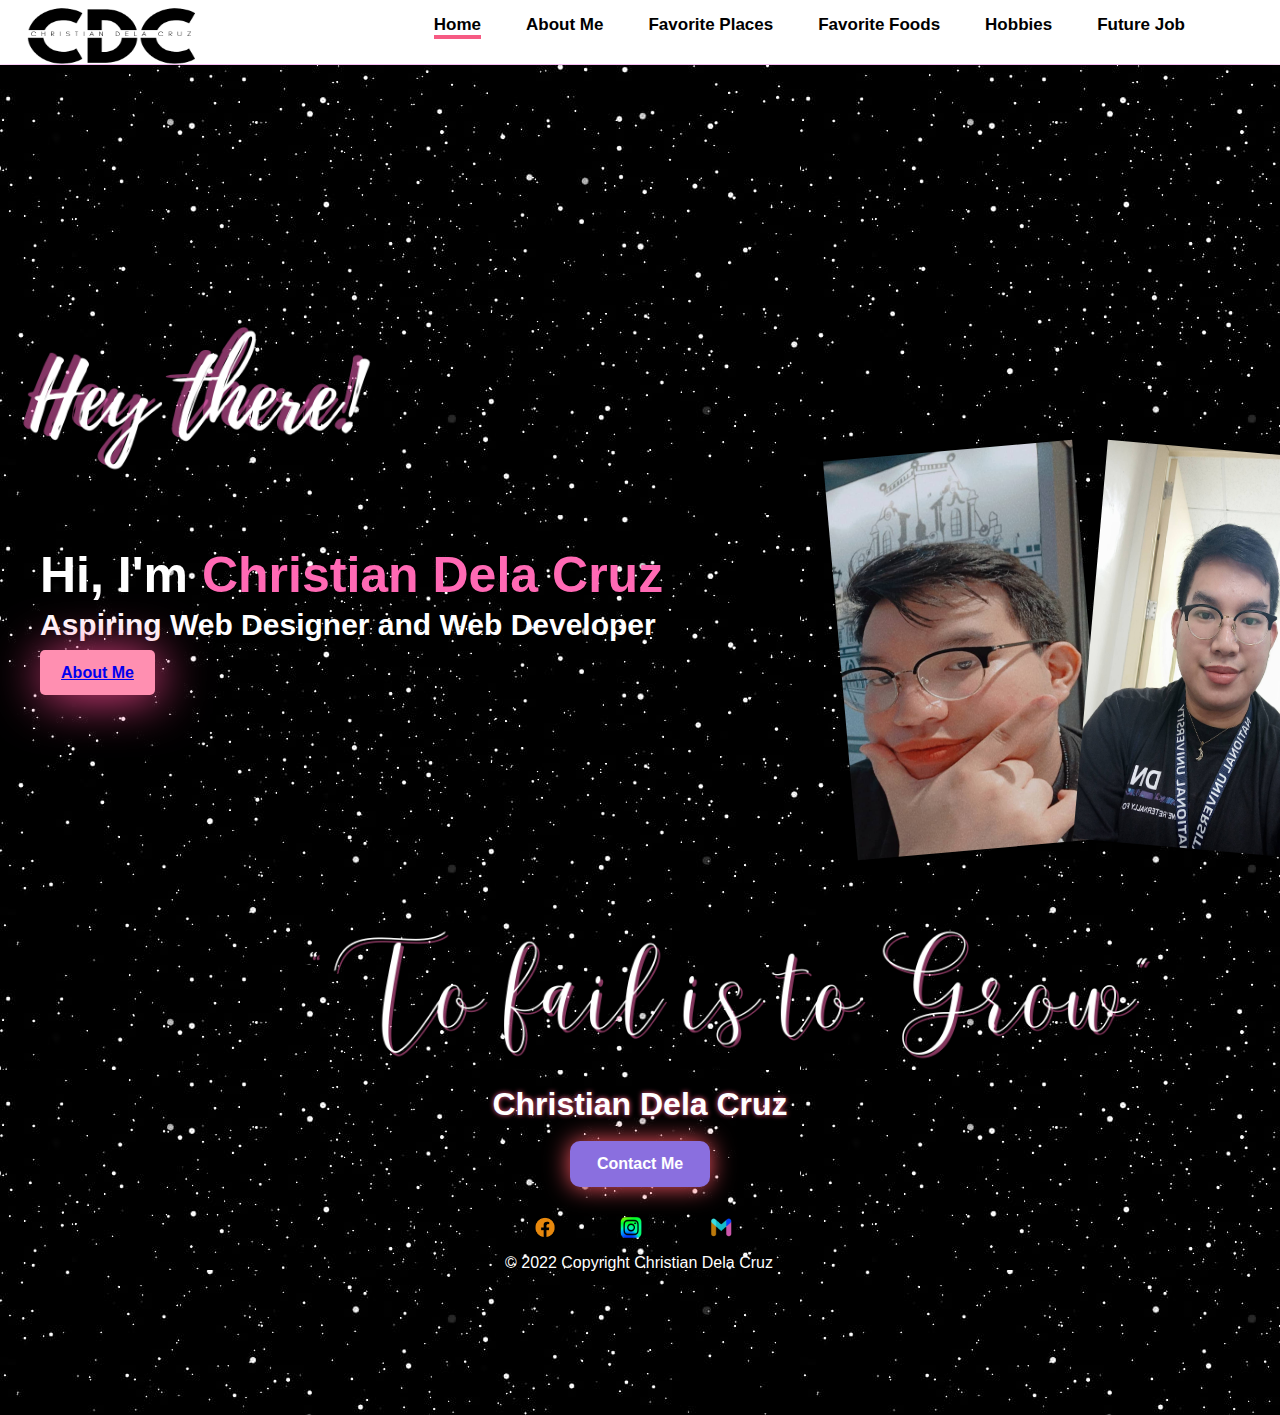
<file: CDCWebsite/index.html>
<!DOCTYPE html>
<html lang="en">
<head>
    <meta name="viewport" content="width=device-width, initial-scale=1.0">
    <title>Christian's Website</title>
    <link rel="stylesheet" href="style.css">
    <link rel="stylesheet" href="About.html">
    <link rel="stylesheet" href="Place.html">
    <link rel="stylesheet" href="Food.html">
    <link rel="stylesheet" href="Hobbies.html">
    <link rel="stylesheet" href="Job.html">
</head>
<body>
    <nav>
    <div class="P"></div>
            <img src="Images/I_Logo.png" class="logo">
            <div class="navbar">
                <div class="sample1"> </div>
                <ul>
                    <li><a href="index.html" class="active">Home</a></li>
                    <li><a href="About.html">About Me</a></li>
                    <li><a href="Place.html">Favorite Places</a></li>
                    <li><a href="Food.html">Favorite Foods</a></li>
                    <li><a href="Hobbies.html">Hobbies</a></li>
                    <li><a href="Job.html">Future Job</a></li>
                </ul>
            </div>
    </nav>
        </div>

        <div class="row">
            <div class="text">
                <h2>Hi, I'm <span>Christian Dela Cruz</span></h2>
                <p>Aspiring Web Designer and Web Developer</p>
                <button class="about-button"><a href="About.html">About Me</a></button>

            <img src="Images/me2.jpg" class="man-img">
            <img src="Images/me3.jpg" class="man-img1">
            <img src="Images/A1 (1).png" class="man-img2">
            <img src="Images/A1.png" class="man-img3">
        </div>
    </div>
<footer>
    <h1>Christian Dela Cruz</h1>
    <button>Contact Me</button>
   
    <div class="footer-social" id="page4">
        <li><a href="https://www.facebook.com/profile.php?id=100010872822238"><img src="Images/Facebook.png"></a></li>
        <li><a href="https://www.instagram.com/selenophile0317/"><img src="Images/Instagram.png"></a></li>
        <li><a href="https://mail.google.com/mail/u/0/#inbox"><img src="Images/Gmail.png"></a></li>
    </div> 
</div>

    <div class="C">
        <p>© 2022 Copyright Christian Dela Cruz</p>
    </div>
</footer>


</body>
</html>
</file>
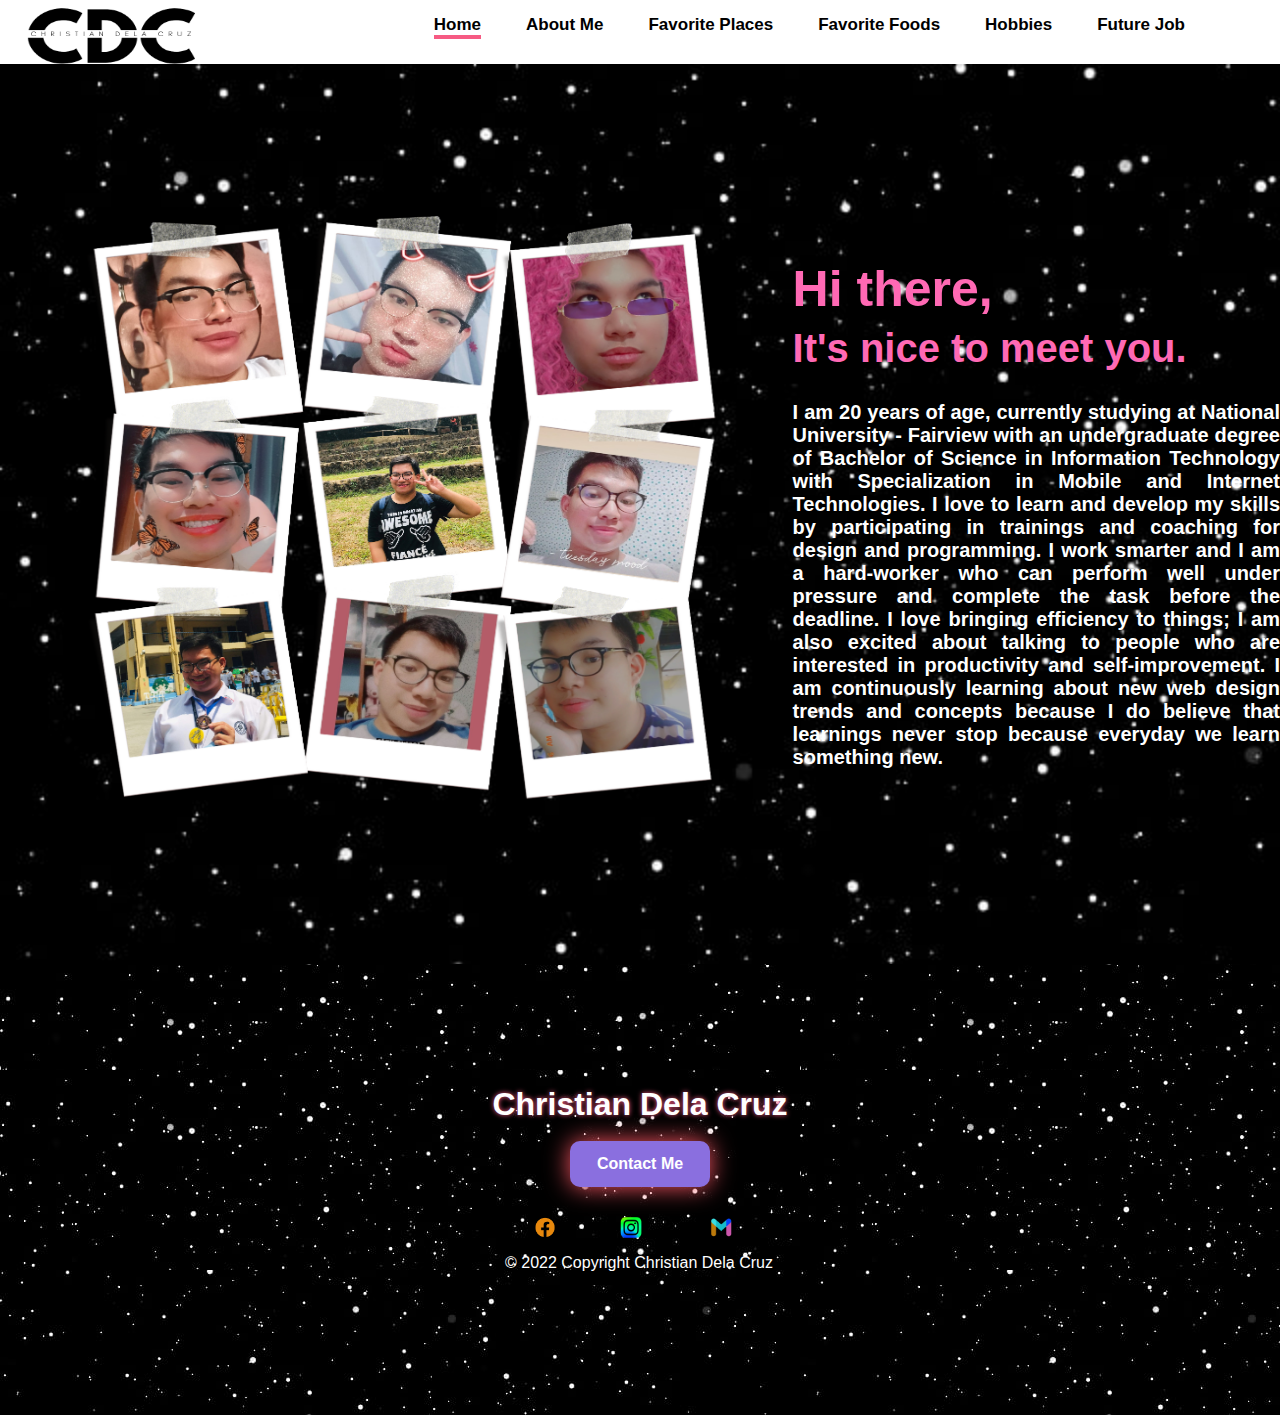
<file: CDCWebsite/About.html>
<!DOCTYPE html>
<html lang="en">
<head>
    <meta name="viewport" content="width=device-width, initial-scale=1.0">
    <title>Christian's Website</title>
    <link rel="stylesheet" href="style.css">
    <link rel="stylesheet" href="About.html">
    <link rel="stylesheet" href="Place.html">
    <link rel="stylesheet" href="Food.html">
    <link rel="stylesheet" href="Hobbies.html">
    <link rel="stylesheet" href="Job.html">
</head>
<body>
    <nav>
    <div class="P"></div>
            <img src="Images/I_Logo.png" class="logo">
            <div class="navbar">
                <div class="sample1"> </div>
                <ul>
                    <li><a href="index.html" class="active">Home</a></li>
                    <li><a href="About.html">About Me</a></li>
                    <li><a href="Place.html">Favorite Places</a></li>
                    <li><a href="Food.html">Favorite Foods</a></li>
                    <li><a href="Hobbies.html">Hobbies</a></li>
                    <li><a href="Job.html">Future Job</a></li>
                </ul>
            </div>
    </nav>
        </div>

        <div class="about">
            <img src="Images/about.png">
        <div class="about-text">
            <h1>Hi there,</h1>
            <h2>It's nice to meet you.</h2>
            <p>I am 20 years of age, currently studying at National University - Fairview with an undergraduate degree of Bachelor of Science in Information Technology with Specialization in Mobile and Internet Technologies. I love to learn and develop my skills by participating in trainings and coaching for design and programming. I work smarter and I am a hard-worker who can perform well under pressure and complete the task before the deadline. I love bringing efficiency to things; I am also excited about talking to people who are interested in productivity and self-improvement. I am continuously learning about new web design trends and concepts because I do believe that learnings never stop because everyday we learn something new. </p>
        </div>
    </div>

 <footer>
    <h1>Christian Dela Cruz</h1>
    <button>Contact Me</button>
   
<div class="footer-social" id="page4">
        <li><a href="https://www.facebook.com/profile.php?id=100010872822238"><img src="Images/Facebook.png"></a></li>
        <li><a href="@selenophile0317"><img src="Images/Instagram.png"></a></li>
        <li><a href="https://mail.google.com/mail/u/0/#inbox"><img src="Images/Gmail.png"></a></li>
</div> 
</div>
<div class="C">
    <p>© 2022 Copyright Christian Dela Cruz</p>
</div>
</footer>


</body>
</html>
</file>
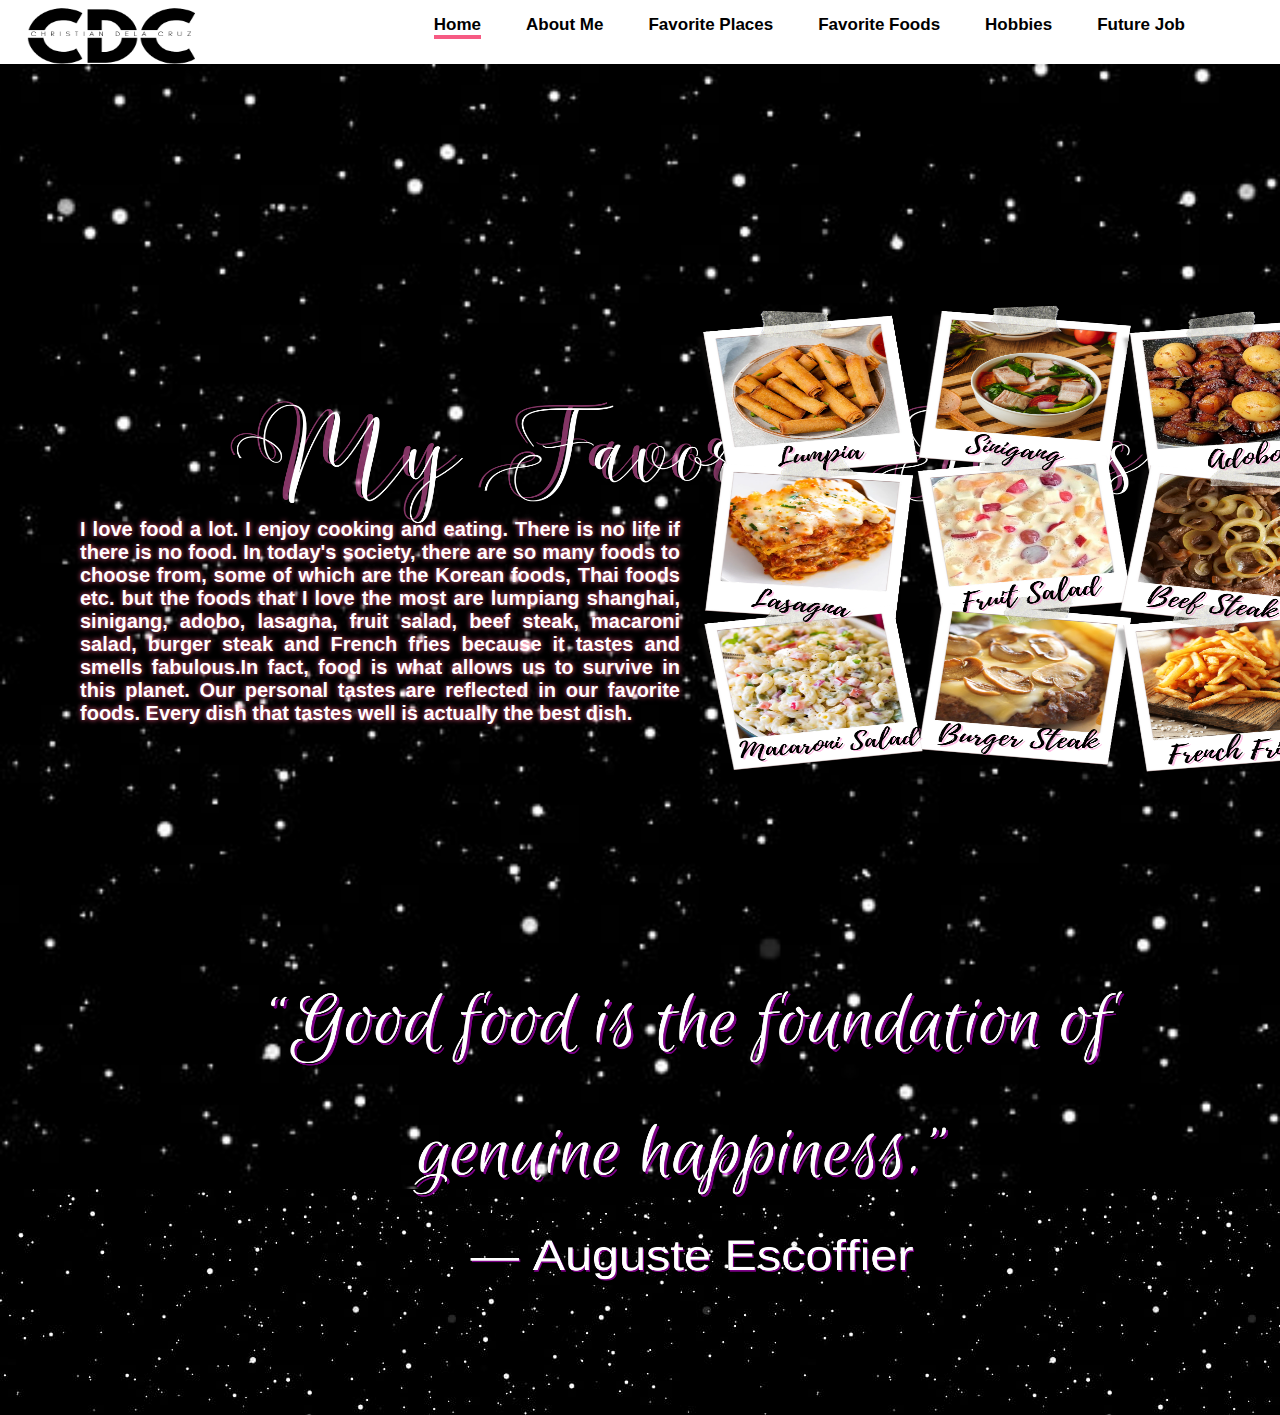
<file: CDCWebsite/Food.html>
<!DOCTYPE html>
<html lang="en">
<head>
    <meta name="viewport" content="width=device-width, initial-scale=1.0">
    <title>Christian's Website</title>
    <link rel="stylesheet" href="style.css">
    <link rel="stylesheet" href="About.html">
    <link rel="stylesheet" href="Place.html">
    <link rel="stylesheet" href="Food.html">
    <link rel="stylesheet" href="Hobbies.html">
    <link rel="stylesheet" href="Job.html">
</head>
<body>
    <nav>
    <div class="P"></div>
            <img src="Images/I_Logo.png" class="logo">
            <div class="navbar">
                <div class="sample1"> </div>
                <ul>
                    <li><a href="index.html" class="active">Home</a></li>
                    <li><a href="About.html">About Me</a></li>
                    <li><a href="Place.html">Favorite Places</a></li>
                    <li><a href="Food.html">Favorite Foods</a></li>
                    <li><a href="Hobbies.html">Hobbies</a></li>
                    <li><a href="Job.html">Future Job</a></li>
                </ul>
            </div>
    </nav>
    </div>
</div>
<div class="Food">
    <div class="F1">
        <img src="Images/F2.png">
    </div>

    <div class="F2">
        <img src="Images/F1.png">

    <div class="F3">
        <img src="Images/Food.png">


        <div class="food-text">
            <p>I love food a lot. I enjoy cooking and eating. There is no life if there is no food. In today's society, there are so many foods to choose from, some of which are the Korean foods, Thai foods etc. but the foods that I love the most are lumpiang shanghai, sinigang, adobo, lasagna, fruit salad, beef steak, macaroni salad, burger steak and French fries because it tastes and smells fabulous.In fact, food is what allows us to survive in this planet. Our personal tastes are reflected in our favorite foods. Every dish that tastes well is actually the best dish. 
            </p>
        
        </div>
</body>
</html>
</file>
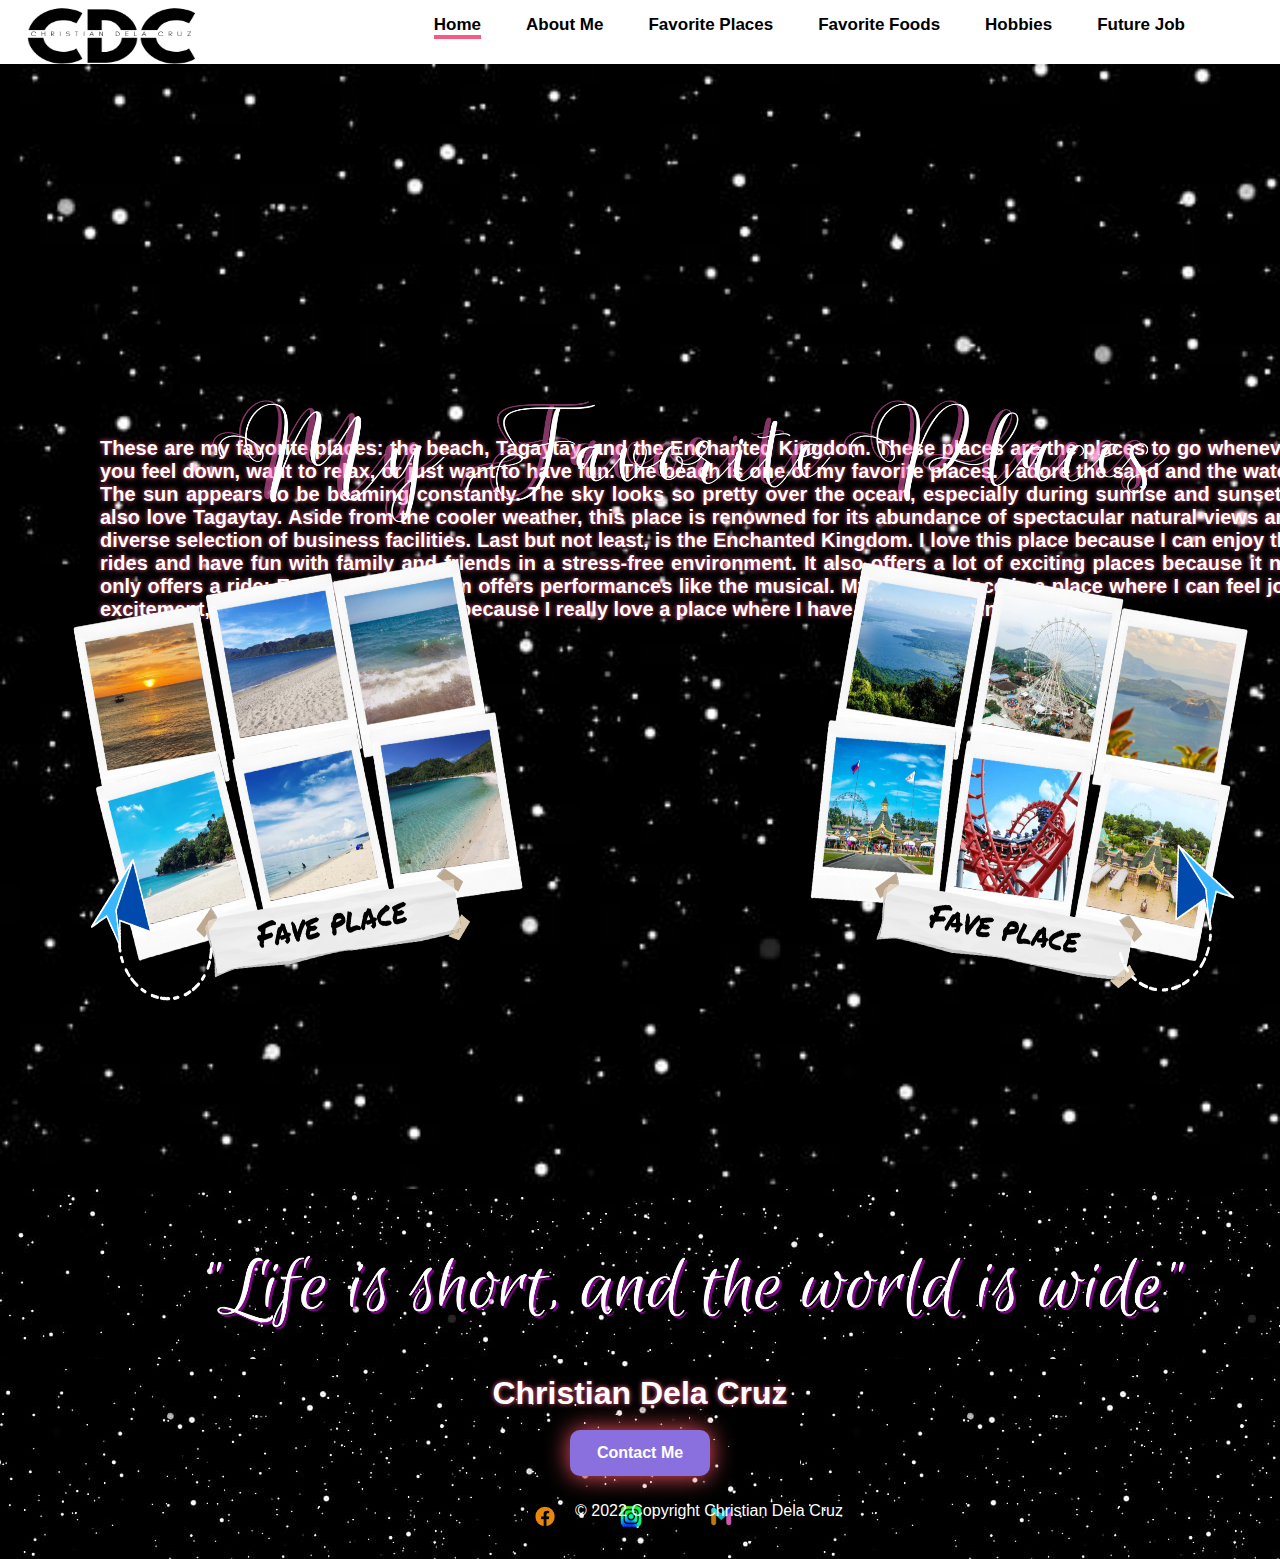
<file: CDCWebsite/Place.html>
<!DOCTYPE html>
<html lang="en">
<head>
    <meta name="viewport" content="width=device-width, initial-scale=1.0">
    <title>Christian's Website</title>
    <link rel="stylesheet" href="style.css">
    <link rel="stylesheet" href="About.html">
    <link rel="stylesheet" href="Place.html">
    <link rel="stylesheet" href="Food.html">
    <link rel="stylesheet" href="Hobbies.html">
    <link rel="stylesheet" href="Job.html">
</head>
<body>
    <nav>
    <div class="P"></div>
            <img src="Images/I_Logo.png" class="logo">
            <div class="navbar">
                <div class="sample1"> </div>
                <ul>
                    <li><a href="index.html" class="active">Home</a></li>
                    <li><a href="About.html">About Me</a></li>
                    <li><a href="Place.html">Favorite Places</a></li>
                    <li><a href="Food.html">Favorite Foods</a></li>
                    <li><a href="Hobbies.html">Hobbies</a></li>
                    <li><a href="Job.html">Future Job</a></li>
                </ul>
            </div>
    </nav>
        </div>
        <div class="PL">
            <div class="places">
                <img src="Images/Place.png">
            </div>
        
            <div class="places1">
                <img src="Images/Place1.png">
        
            <div class="fave">
                <img src="Images/Fave.png">
        
            <div class="fave1">
                <img src="Images/Fave1.png">
            </div>
        
            <div class="places-text">
            <p>These are my favorite places: the beach, Tagaytay, and the Enchanted Kingdom. These places are the places to go whenever you feel down, want to relax, or just want to have fun. The beach is one of my favorite places. I adore the sand and the water. The sun appears to be beaming constantly. The sky looks so pretty over the ocean, especially during sunrise and sunset. I also love Tagaytay. Aside from the cooler weather, this place is renowned for its abundance of spectacular natural views and diverse selection of business facilities. Last but not least, is the Enchanted Kingdom. I love this place because I can enjoy the rides and have fun with family and friends in a stress-free environment. It also offers a lot of exciting places because it not only offers a ride; Enchanted Kingdom offers performances like the musical. My favorite place is a place where I can feel joy, excitement, calmness, and relaxation because I really love a place where I have a peace of mind. </p>
            </div>
        </div>
        </div>

<footer>
    <h1>Christian Dela Cruz</h1>
    <button>Contact Me</button>
   
    <div class="footer-social">
        <li><a href="https://www.facebook.com/profile.php?id=100010872822238"><img src="Images/Facebook.png"></a></li>
        <li><a href="https://www.instagram.com/selenophile0317/"><img src="Images/Instagram.png"></a></li>
        <li><a href="https://mail.google.com/mail/u/0/#inbox"><img src="Images/Gmail.png"></a></li>
    </div> 
</div>

    <div class="C1">
        <p>© 2022 Copyright Christian Dela Cruz</p>
    </div>
</footer>


</body>
</html>
</file>
<file: CDCWebsite/style.css>
*{
    margin: 0px;
    padding: 0px;
    font-family: Arial;;
}

.links, .logo{
    position: sticky;
}

.sample1 {
    position: absolute;
    left: 0px;
    top: 65px;
    width: 100%;
    height: 150vh;
    background-image:url(Images/bg.jpg);
}

.sample2 {
    position: absolute;
    left: 0px;
    top: 65px;
    width: 100%;
    height: 100vh;
    background-image:url(Images/bg.jpg);
    text-decoration: none;
}

.P{
    color: white;
    width: 100%;
    height: 180vh;
    background-position: center;
    background-size: cover;
    background-repeat: no-repeat;
    padding-left: 5%;
    padding-right: 2%;
    box-sizing: border-box;
}

nav{
    position: sticky;
    display: flex;
    justify-content: space-between;
    align-items: center;
    height: 4rem;
    background-color: white;
    box-shadow: 1px 2px 50px #F07DEA;
    padding: 0px 4%;
}

nav ul{
    position: absolute;
    top: 10px;
    display: flex;
    margin-left: -800px;
    list-style: none;
}

nav ul li a{
    display: flex;
    text-decoration: none;
    margin: 5px;
    margin-right: 40px;
    color: black;
    font-size: 17px;
    font-weight: bold;
}

nav ul li a:hover{
    border-bottom: 4px solid #F65A83;
}

.active{
    border-bottom: 4px solid #F65A83;
}

.navbar1{
    display: flex;
    text-decoration: none;
    margin: 5px;
    margin-right: 40px;
    color: black;
    font-size: 17px;
    font-weight: bold;
}

.navbar1 ul li a:hover{
    border-bottom: 4px solid #F65A83;
}

.active{
    border-bottom: 4px solid #F65A83;
}

.logo{
    position: absolute;
    width: 200px;
    height: 170px;
    cursor: pointer;
    top: -40px;
    margin-left: -40px;
}

.row{
    display: flex;
    height: 75%;
    align-items: center;
}

.text{
    position: absolute;
    margin-left: 40px;
    bottom:250px;
    line-height: 50px;
}

.text h1{
    line-height: 95px;
    font-size: 70px;
    color: white;
}

.text h2{
    font-size: 50px;
    color: white;
}

span{
  color: #FF69B4;  
}

.text p{
    font-size: 30px;
    color: white;
    font-weight: 600;
}

.about-button{
    position: absolute;
    height: 45px;
    width: 115px;
    border-radius: 5px;
    font-weight: bold;
    font-size: 16px;
    background-color: #FF8FB1;
    box-shadow: 3px 3px 50px#F94892 ;
}

.about-button{
    border: none;
    color: white;
}

.about-button:hover{
    background-color: #FFC4C4;
}

.man-img{
    height: 400px;
    width: 250px;
    position: absolute;
    margin-left: 800px;
    margin-top: -200px;
    transform: rotate(-5deg);
}
.man-img1{
    height: 400px;
    width: 250px;
    position: absolute;
    margin-left: 1050px;
    margin-top: -200px;
    transform: rotate(5deg);
}
.man-img2{
    height: 500px;
    position: absolute;
    top: -400px;
    margin-right: -200px;
}

.man-img3{
    height: 500px;
    position: absolute;
    bottom: -600px;
    left: 250px;
}


.man-img2{
    height: 500px;
    position: absolute;
    bottom: 35%;
    margin-left: -290px;
}

.about{
    width: 100%;
    height: 100vh;
    position: relative;
    background-image: url(Images/bg.jpg);
    background-size: cover;
    background-position: center;
    background-repeat: no-repeat;
    box-sizing: border-box;
    display: flex;
    position: relative;
    align-items: center;
}

.about-text{
    width: 500px;
}

.about img{
    height: 1000px;
    width: 800px;
    margin-left: 1%;
}

.about img:hover{
    border-radius: 12px;
    transform: translateY(-12px);
    transform: scale(1.5);
}

.about-text{
    width: 500px;
}

.about-text h1{
    font-size: 50px;
    color: #FF69B4;
}

.about-text h2{
    font-size: 40px;
    color: #FF69B4;
    margin-top: 8px;
}

.about-text p{
    font-weight: bold;
    font-size: 20px;
    color: white;
    margin-top: 30px;
    text-align: justify;
}

.PL{
    width: 100%;
    height: 125vh;
    background-image: url(Images/bg.jpg);
    background-size: cover;
    background-position: center;
    background-repeat: no-repeat;
    box-sizing: border-box;
    display: flex;
    position: relative;
    align-items: center;
}

.places img{
    height: 500px;
    width: 1000px;
    position: absolute;
    bottom: 470px;
    margin-left: 15%;
}

.places1 img{
    height: 500px;
    width: 1000px;
    position: absolute;
    bottom: -350px;
    margin-left: 15%;
}

.fave img{
    height: 500px;
    width: 500px;
    margin-left: 3%;
    top: 450px;
    transition: 0.5s ease;
    transform: rotate(-10deg);
}

.fave img:hover{
    border-radius: 12px;
    transform: translateY(-12px);
    transform: scale(1.5);
}

.fave1 img{
    height: 500px;
    width: 500px;
    margin-left: 60%;
    top: 450px;
    transform: rotate(10deg);
}

.places-text{
    width: 1200px;
    font-weight: bold;
    font-size: 20px;
    color: white;
    margin-top: -190px;
    margin-left: 100px;
    text-align: justify;
    text-shadow: 0 0 5px#F65A83;
}

footer {
    width: 100%;
    height: 200px;
    background-image: url(Images/bg.jpg);
    background-color: #0e2431;
    display: flex;
    flex-direction: column;
    justify-content: center;
    align-items: center;
    position: absolute;
    bottom: -370px;
}
   
footer button {
    height: 46px;
    width: 140px;
    margin-top: 15px;
    border-radius: 10px;
    font-weight: bold;
    font-size: 16px;
    outline: none;
    background: #8A6FDF;
    margin-top: 18px;
    border: none;
    color: #fff;
    box-shadow: 0 0 25px#FF5765;
}
   
footer h1 {
    color:#fff;
    text-align: justify;
    text-shadow: 0 0 5px#F65A83;
}

.C p {
    position: absolute;
    color: white;
    margin-left: -135px;
}

.C1 p {
    position: absolute;
    color: white;
    margin-left: 575px;
    bottom: -620px;
}

.C2 p {
    position: absolute;
    color: white;
    margin-left: 575px;
    bottom: -620px;
}

.footer-social {
    display: flex;
    justify-content: center;
    align-items: center;
    margin-top: 18px;
}
.footer-social li {
    list-style: none;
}
   
.footer-social img {
    height: 45px;
    filter: invert(1);
    display: inline-block;
    margin-right: 10px;
    transform: scale(0.5);
}

.Food{
    width: 100%;
    height: 125vh;
    background-image: url(Images/bg.jpg);
    background-size: cover;
    background-position: center;
    background-repeat: no-repeat;
    box-sizing: border-box;
    display: flex;
    position: relative;
    align-items: center;
}

.F1 img{
    height: 500px;
    width: 1000px;
    position: absolute;
    bottom: 470px;
    margin-left: 15%;
}

.F2 img{
    height: 500px;
    width: 1000px;
    position: absolute;
    bottom: -190px;
    margin-left: 15%;
}

.F3 img{
    height: 800px;
    width: 800px;
    margin-left: 620px;
    top: 80px;
}

.Hobbies{
    position: absolute;
}


.food-text{
    width: 600px;
    font-weight: bold;
    font-size: 20px;
    color: white;
    margin-top: -10px;
    margin-left: 80px;
    text-align: justify;
    text-shadow: 0 0 5px#F65A83;
}

.carousel-item{
    position: absolute;
    width: 100%;
    height: 690px;
}
@media screen and (max-width:1360px) and (min-width: 1280px){
    
}
</file>
